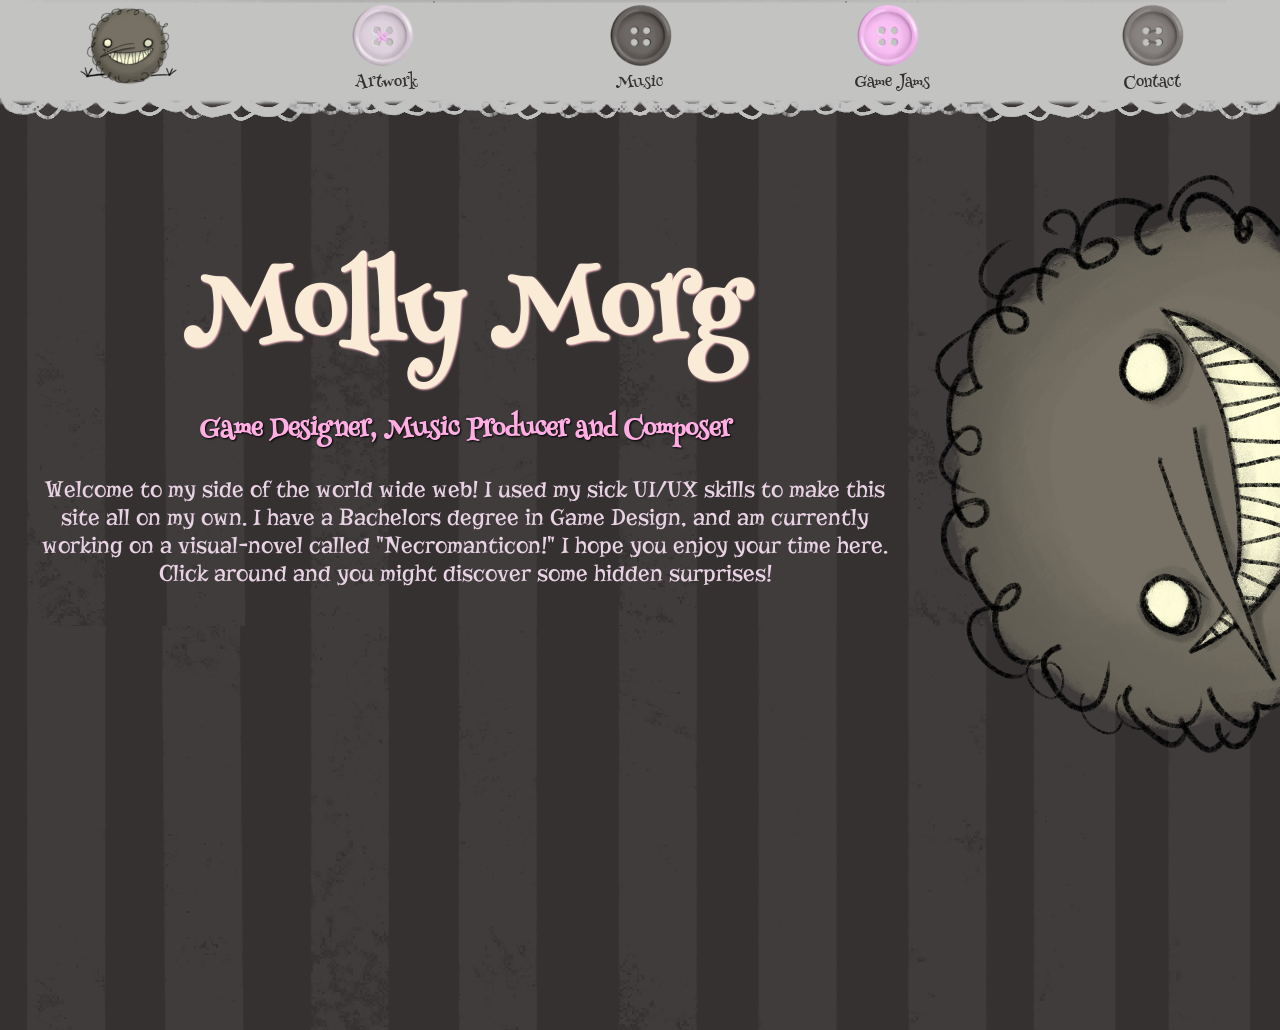
<file: index.html>
<!DOCTYPE html>
<html lang="en">
<head>
    <meta charset="UTF-8">
    <meta name="viewport" content="width=device-width, initial-scale=1.0">
    <title>Molly Morg Home</title>
<!--     hey guys haha. just saying hey -->
    <link href="morgsite.css" rel="stylesheet">
        <link rel="preconnect" href="https://fonts.googleapis.com">
        <link rel="preconnect" href="https://fonts.gstatic.com" crossorigin>
        <link href="https://fonts.googleapis.com/css2?family=Grandstander:ital,wght@0,100..900;1,100..900&family=Henny+Penny&display=swap" rel="stylesheet">
        <link rel="preconnect" href="https://fonts.googleapis.com">
        <link rel="preconnect" href="https://fonts.gstatic.com" crossorigin>
        <link href="https://fonts.googleapis.com/css2?family=Grandstander:ital,wght@0,100..900;1,100..900&family=Henny+Penny&family=Jolly+Lodger&family=Risque&display=swap" rel="stylesheet">
       </head>
<body>
<div class="navlaceimg"> 
    <header class="headerall">
        <nav class="navbar">
            <a href=index.html class="homenav"> <img src="images/homemorg.png" alt="Home"></a>
            <a href=artwork.html class="artworknav"><img src="images/button1.png" alt="Artwork"><p class="artworknavtext">Artwork</p></a>
            <a href=music.html class="musicnav"><img src="images/button4.png" alt="Music"><p class="musicnavtext">Music</p></a>
            <a href=gamejams.html class="gamejamsnav"><img src="images/button3.png" alt="Game Jams"><p class="gamejamsnavtext">Game Jams</p></a>
            <a href=contact.html class="contactnav"><img src="images/button2.png" alt="Contact"><p class="contactnavtext">Contact</p></a>
        </nav>
    </header>
    <div class="wrapperhome">  
        <h1 class="name">Molly Morg</h1>
        <h2 class="whatami"> Game Designer, Music Producer and Composer</h2>
        <p class="aboutme">Welcome to my side of the world wide web! I used my sick UI/UX skills to make this site all on my own.
            I have a Bachelors degree in Game Design, and am currently working on a visual-novel called "Necromanticon!" 
            I hope you enjoy your time here. Click around and you might discover some hidden surprises!
        </p>
        <img class="sidemorgui" src="images/sidemorgui.png" Alt="The creature in all its splendor">
        
    </div>
</div>
</body>
</html>
</file>
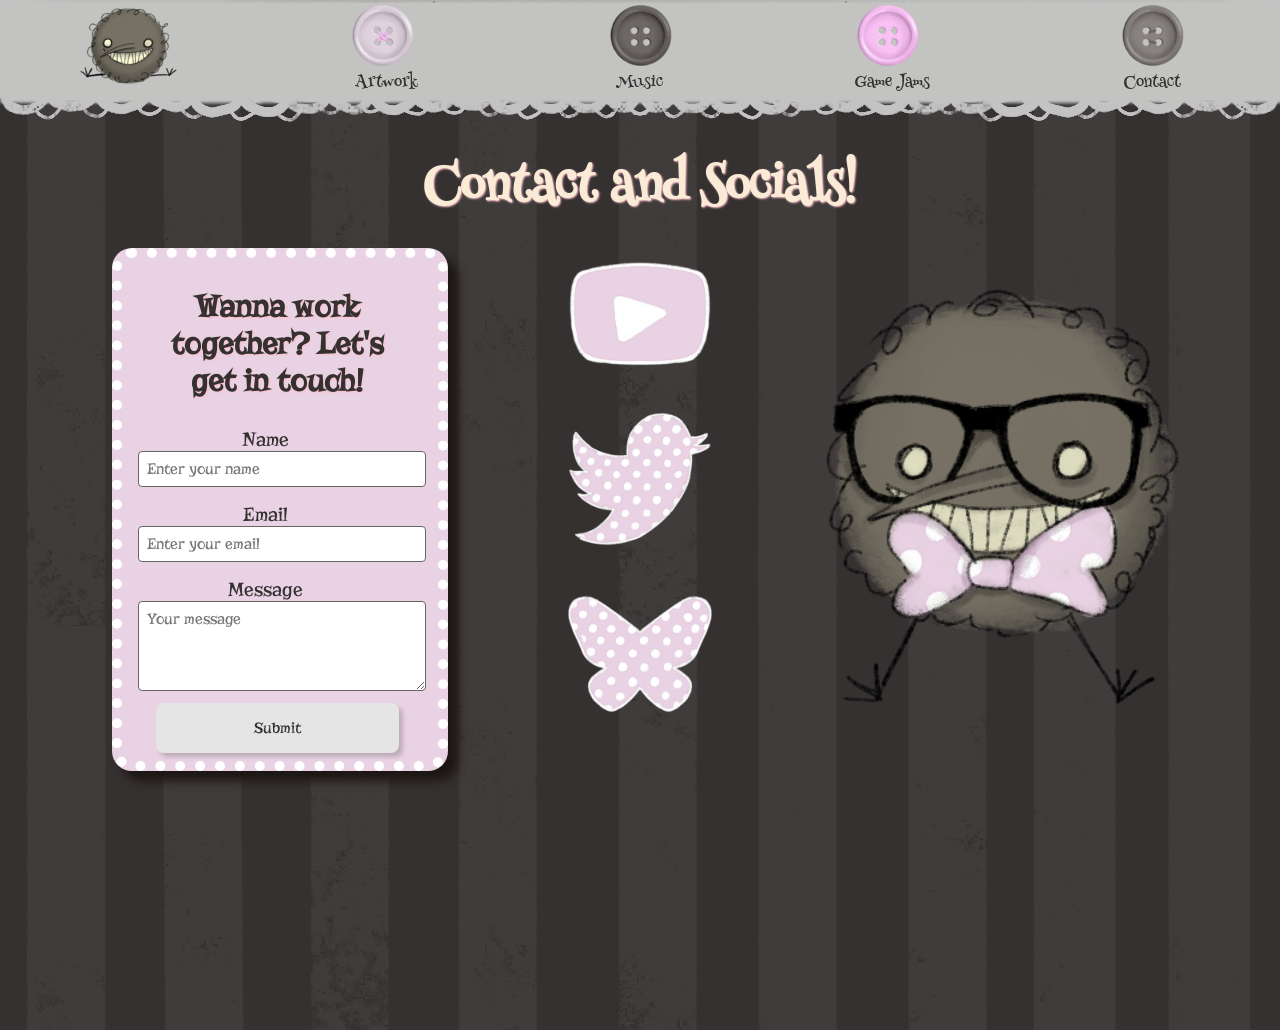
<file: contact.html>
<!DOCTYPE html>
<html lang="en">
<head>
    <meta charset="UTF-8">
    <meta name="viewport" content="width=device-width, initial-scale=1.0">
    <title>Molly Morg Contact</title>
    <link href="morgsite.css" rel="stylesheet">
        <link rel="preconnect" href="https://fonts.googleapis.com">
        <link rel="preconnect" href="https://fonts.gstatic.com" crossorigin>
        <link href="https://fonts.googleapis.com/css2?family=Grandstander:ital,wght@0,100..900;1,100..900&family=Henny+Penny&display=swap" rel="stylesheet">
        <link rel="preconnect" href="https://fonts.googleapis.com">
        <link rel="preconnect" href="https://fonts.gstatic.com" crossorigin>
        <link href="https://fonts.googleapis.com/css2?family=Grandstander:ital,wght@0,100..900;1,100..900&family=Henny+Penny&family=Jolly+Lodger&family=Risque&display=swap" rel="stylesheet">
       </head>
<body>
<div class="navlaceimg"> 
    <header class="headerall">
        <nav class="navbar">
            <a href=index.html class="homenav"> <img src="images/homemorg.png" alt="Home"></a>
            <a href=artwork.html class="artworknav"><img src="images/button1.png" alt="Artwork"><p class="artworknavtext">Artwork</p></a>
            <a href=music.html class="musicnav"><img src="images/button4.png" alt="Music"><p class="musicnavtext">Music</p></a>
            <a href=gamejams.html class="gamejamsnav"><img src="images/button3.png" alt="Game Jams"><p class="gamejamsnavtext">Game Jams</p></a>
            <a href=contact.html class="contactnav"><img src="images/button2.png" alt="Contact"><p class="contactnavtext">Contact</p></a>
        </nav>
    </header>
    <div class="wrappercontact">
        <h1 class="contactpagetitle">Contact and Socials!</h1>
        <div class="container">
            <div class="left">
                <form action="https://api.web3forms.com/submit" method="POST">
                    <input type="hidden" name="access_key" value="4f13a872-4826-47e3-8cb8-c838ce58b542">
                    <h1 class="wannaworktogether">Wanna work together? Let's get in touch!</h1>
                    <label>Name</label><br>
                    <input type="text" name="full_name" placeholder="Enter your name" required><br>
                    <label>Email</label><br>
                    <input type="email" name="email" placeholder="Enter your email" required><br>
                    <label>Message</label>
                    <textarea rows="4" name="message" placeholder="Your message" required></textarea><br>
                    <button>Submit</button>
                </form>
            </div>
        </div>
        <div class="socials">
            <a href=https://www.youtube.com/channel/UC7_kyl73JvCwhyluC2SA1sA target="_blank"> <img src="images/youtube.png" class="youtube" alt="Youtube"></a>
            <a href=https://x.com/MollyMorg_ target="_blank"> <img src="images/twitter.png" class="twitter" alt="Twitter"></a>
            <a href=https://bsky.app/profile/molly-morg.bsky.social target="_blank"> <img src="images/bsky.png" class="bsky" alt="Bluesky"></a>
        </div>
        <img class="contactimg" src="images/smartmorg.png" alt="Molly Morg looking smart and professional." >
    </div>
</div>
</body>
</html>
</file>
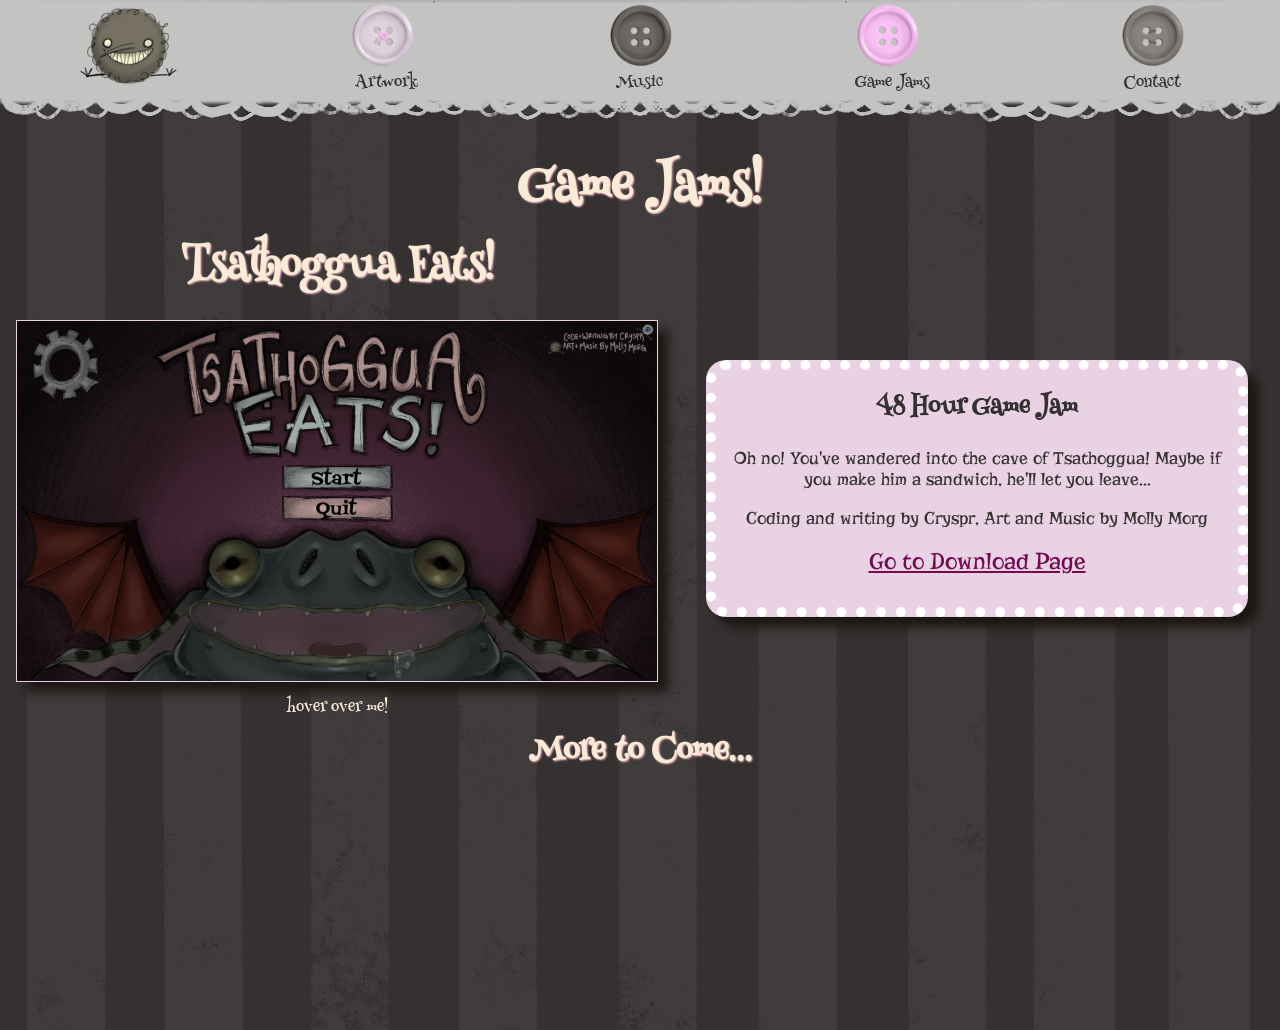
<file: gamejams.html>
<!DOCTYPE html>
<html lang="en">
<head>
    <meta charset="UTF-8">
    <meta name="viewport" content="width=device-width, initial-scale=1.0">
    <title>Molly Morg Jams</title>
    <link href="morgsite.css" rel="stylesheet">
        <link rel="preconnect" href="https://fonts.googleapis.com">
        <link rel="preconnect" href="https://fonts.gstatic.com" crossorigin>
        <link href="https://fonts.googleapis.com/css2?family=Grandstander:ital,wght@0,100..900;1,100..900&family=Henny+Penny&display=swap" rel="stylesheet">
        <link rel="preconnect" href="https://fonts.googleapis.com">
        <link rel="preconnect" href="https://fonts.gstatic.com" crossorigin>
        <link href="https://fonts.googleapis.com/css2?family=Grandstander:ital,wght@0,100..900;1,100..900&family=Henny+Penny&family=Jolly+Lodger&family=Risque&display=swap" rel="stylesheet">
       </head>
<body>
<div class="navlaceimg"> 
    <header class="headerall">
        <nav class="navbar">
            <a href=index.html class="homenav"> <img src="images/homemorg.png" alt="Home"></a>
            <a href=artwork.html class="artworknav"><img src="images/button1.png" alt="Artwork"><p class="artworknavtext">Artwork</p></a>
            <a href=music.html class="musicnav"><img src="images/button4.png" alt="Music"><p class="musicnavtext">Music</p></a>
            <a href=gamejams.html class="gamejamsnav"><img src="images/button3.png" alt="Game Jams"><p class="gamejamsnavtext">Game Jams</p></a>
            <a href=contact.html class="contactnav"><img src="images/button2.png" alt="Contact"><p class="contactnavtext">Contact</p></a>
        </nav>
    </header>
    <div class="wrappergamejams">
        <h1 class="gamejamspagetitle">Game Jams!</h1>
        <div class="jamsh1andimg">
            <h1 class="gamejamsh1">Tsathoggua Eats!</h1>
            <img class="gamejamsimg" src="images/clear.png" alt="Tsathoggua Eats Home Screen.">
            <p class="hovertext">hover over me!</p>
        </div>
        <div class="gamejamstext">
            <h2 class="gamejamsh2">48 Hour Game Jam</h2>
            <p class="gamejamsp">Oh no! You've wandered into the cave of Tsathoggua! Maybe if you make him a sandwich, he'll let you leave...
            </p>
            <p class="gamejamsp">Coding and writing by Cryspr, Art and Music by Molly Morg</p>
            <p class="gamejamsli"><a href="https://cryspr.itch.io/tsathoggua-eats" target="_blank">Go to Download Page</a></p>
        </div>
        <h1 class="mtc">More to Come...</h1>
    </div>
</div>
</body>
</html>
</file>
<file: morgsite.css>
html {
    background-color:#353131;
    overflow-x: hidden;
    scroll-behavior: smooth;
}

.henny-penny-regular {
  font-family: "Henny Penny", system-ui;
  font-weight: 400;
  font-style: normal;
}

body{
    font-family: "Henny Penny", system-ui;
  font-weight: 400;
  font-style: normal;
    margin:0;
    display: flex; 
    flex-direction: column; 
    min-height: 100vh;
    width:100%;
    color:antiquewhite;
    background: url(images/background.png);
}

h1 {
  text-shadow: 1px 1px 2px pink;
}

h1:active{
  animation: shakename 0.2s  ;
}

@keyframes shakename{
  0%{
    transform: translateX(0)
  }
  25%{
    transform: translateX(10px);
  }
  
  50%{
    transform: translateX(-10px);
  }
  100%{
    transform: translateX(0px);
  }
}

/* HOME PAGEF!!!!!!!!!!!!!!!!!!!!!!!!!!!!!!!!!!!!!!!!!!!!! */

.wrapperhome{
    display:grid;
    grid-template-rows: auto auto 1fr;
    grid-template-columns: 2fr .5fr;
    min-height: 100vh;
    min-width: 100vh;
    margin:0;
}

.name {
    grid-row: 1/2;
    grid-column: 1/2;
    margin-top:20%;
    text-align: center;
    align-items: center;
    justify-items: center;
    font-size: 8vw;
    padding: 0;
    margin-top: 6rem;
    margin-bottom: 0;
    max-width: 100%;
   }
   /*creating the shake animation*/


.whatami {
    grid-column: 1/2;
    grid-row: 2/3;
    text-align: center;
    align-items: center;
    justify-items: center;
    padding:0;
    margin-top:0;
    color:rgb(255, 173, 226);
    font-size: 2vw;
    text-shadow: 1px 1px 2px rgb(0, 0, 0);
}

.aboutme {
    grid-row: 3/4;
    grid-column: 1/2;
    text-align: center;
    align-items: center;
    justify-items: center;
    padding: 0;
    margin: 0;
    font-size: 150%;
    font-family: "Risque", serif;
    color:rgb(232, 210, 227);
    margin-left: 1.5rem;
    margin-right: 1.5rem;

}

.sidemorgui {
    grid-row: 1/4;
    grid-column: 2/3;
    padding: 0;
    margin-top: 10%;
}

  .sidemorgui:active{
     animation:  shake 0.2s  ;
   }
 
   @keyframes shake{
     0%{
       transform: translateY(0)
     }
     25%{
       transform: translateY(10px);
     }
     
     50%{
       transform: translateY(-10px);
     }
     100%{
       transform: translateY(0px);
     }
   }

/* ARTWORK!!!!!!!!!!!!!!!!!!!!!!!!!!!!!!!*/

.wrapperartwork{
    display:grid;
    grid-template-rows: 2fr auto auto auto auto auto auto auto;
    grid-template-columns: 1fr 2fr 2fr;
    min-height: 100vh;
    min-width: 100vh;
    margin:0;
}

.artworktitles {
  grid-column: 1/4;
  grid-row: 1/2;
  text-align: center;
  align-items: center;
  justify-items: center;
  font-size: 300%;
  margin: 0;
  margin-top: 2rem;
}

.gamescreenshots{
  grid-column: 2/4;
  grid-row: 1/2;
}

.characterdesign{
  grid-column: 2/4;
  grid-row: 2/3;
  margin-bottom: 0;
}

.backgrounds{
  grid-column: 2/4;
  grid-row: 3/4;
}

.pixelart{
  grid-column: 2/4;
  grid-row: 4/5;
}

.animation{
  grid-column: 2/4;
  grid-row: 5/6;
}

.graphicdesign{
  grid-column: 2/4;
  grid-row: 6/7;
}

.realismportraits{
  grid-column: 2/4;
  grid-row: 7/8;
}


.gamescreenright {
  grid-column: 3/4;
  grid-row: 1/2;
  width: 45%;
  margin: 1rem;
  border:1px solid #e8d2e3;
  box-shadow: 10px 10px 10px #1d1714;
}

.widescreen {
  grid-column: 2/4;
  grid-row: 1/2;
  width: 95%;
  margin-left:1rem;
  border:1px solid #e8d2e3;
  box-shadow: 10px 10px 10px #1d1714;
}

.dilly {
  grid-column: 3/4;
  grid-row: 1/2;
  width: 35%;
  margin-left:4rem;
  border:1px solid #e8d2e3;
  box-shadow: 10px 10px 10px #1d1714;
}

.uma {
  grid-column: 3/4;
  grid-row: 1/2;
  width: 45%;
  margin: 1rem;
  border:1px solid #e8d2e3;
  box-shadow: 10px 10px 10px #1d1714;

  margin-bottom: 2rem;
  margin-left: 3rem;
}

.dakota {
  grid-column: 4/5;
  grid-row: 1/2;
  width: 40%;
  margin-left:3rem;
  border:1px solid #e8d2e3;
  box-shadow: 10px 10px 10px #1d1714;
}

.outfits {
  grid-column: 3/4;
  grid-row: 1/2;
  width: 45%;
  margin: 1rem;
  border:1px solid #e8d2e3;
  box-shadow: 10px 10px 10px #1d1714;

  margin-bottom: 2rem;
  margin-left: 2.5rem;
}

.artcaption {
  margin: 0;
  font-family: "Risque", serif;
  margin-left: 38rem;
  padding:0;
}

.artcaptionleft {
  margin: 0;
  font-family: "Risque", serif;
  margin-left: 1rem;
  padding:0;
}

.orderup {
  grid-column: 3/4;
  grid-row: 1/2;
  width: 45%;
  margin: 1rem;
  margin-left: 2rem;
  margin-bottom: 2rem;
  border:1px solid #e8d2e3;
  box-shadow: 10px 10px 10px #1d1714;
}


.morein {
  text-align: center;
  margin: 0;
  font-family: 'Risque', serif;
}

.morein a {
  color:#e8d2e3;
}

.morein a:visited {
  color:#e8d2e3;
}

.morein a:hover {
  color:#ffffff;
}

.contents {
    grid-column: 1/2;
    grid-row: 1/2;
    position: fixed;
    left: 15px;
    top: 57%;
    z-index: 1000;
    text-align: center;
    color:#2d2a2a;

    transform: translateY(-50%);

    display: flex;
    flex-direction: column;
    gap: 12px;
    background-color: #e8d2e3;
    border: 10px dotted white;
    border-radius: 8px;
    padding: 1rem;
}

.contents a {
    padding: 0;
    display: flex;
    justify-content: center;
    align-items: center;
    text-align: center;
    text-decoration: none;
    font-family: "Risque", serif;
    font-size: 1.5rem;
    color:#353131;
    background-color: #ffffff;
    border: 6px;
    border-radius: 8px;
    box-shadow: 4px 4px 4px rgba(0, 0, 0, 0.18);
}

#gamescreenshots, #characterdesign, #backgrounds, #graphicdesign, #realismportraits, #misc {
    scroll-margin-top: 150px;
}

.contents a:hover {
  color:antiquewhite;
  background-color:#454342;
}

.toctitle {
  top:26%;
  margin-left: 4.5rem;
  margin-bottom: 0;
  position: fixed;
}

@media only screen and (max-width: 910px) {
  .contents p {
    max-width: 50%;
  }
}

@media only screen and (max-width: 1250px) {
  .contents {
    max-width: 10%; /* Splits elements into two columns */
  }

  .contents a {
    font-size: 100%
  }

    .toctitle {
    display: none;
}
}

@media only screen and (max-width: 910px) {
  .wrapperartwork {
    flex-direction: column
  }
    .artcaption {
    display: flex;
  }
  
  .wrapperartwork video {
    width: 90%;       /* Fills the screen width */    /* Fills the screen height */
    object-fit: cover;

  }
    .wrapperartwork img{
    width: 90%;       /* Fills the screen width */    /* Fills the screen height */
    object-fit: cover;

  }
}


@media only screen and (max-width: 700px) {
  .contents {
    display: none;
  }

  .body {
  align-items: center;
  align-content: center;
  }

  .wrapperartwork {
    align-items: center;
    display: flex;
    align-content: center;
  }

  .wrapperartwork img {
    max-width: 60%;
    
  }

  .wrapperartwork video {
    max-width: 60%;

  }

  .artworktitles {
    text-align: center;
    float: left;
    margin-left: 3rem;
  }

  .artcaption {
    margin: 0;
    margin-left: 1rem;
    padding:0;
  }

  .artcaptionleft {
    margin: 0;
    margin-left: 1rem;
    padding:0;
  }
}


/* music!!!!!!!!!!!!!!!!!!!!!!!!!!!!!!!!!!!!!!!!!!!!! */

.wrappermusic {
    display: grid;
    grid-template-columns: 1fr 1fr;
    grid-template-rows: .1fr .1fr .1fr;    
    min-height: 100vh;
    min-width: 100vh;
    margin:0;
}

.musicpagetitle {
  grid-column: 1/3;
  grid-row: 1/2;
  text-align: center;
  align-items: center;
  justify-items: center;
  font-size: 300%;
  margin: 0;
  margin-top: 2rem;
}

.mymusic {
  grid-column: 1/2;
  grid-row: 2/3;
  font-size: 100%;
  background-color: #e8d2e3;
  padding: 1rem;
  height: fit-content;
  color: #353131;
  margin-left: 5rem;
  margin-right: 1rem;
  border-radius: 20px;
  border:dotted white 10px;
  font-family: "Risque", serif;
  text-align: center;
  box-shadow: 10px 10px 10px #1d1714;
  align-items: center;
  justify-items: center;
  margin-top: 3rem;
}

.covers {
  grid-column: 2/3;
  grid-row: 2/3;
  font-size: 100%;
  background-color: #e8d2e3;
  padding: 1rem;
  height: fit-content;
  color: #353131;
  margin-right: 5rem;
  margin-left: 1rem;
  border-radius: 20px;
  border:dotted white 10px;
  font-family: "Risque", serif;
  text-align: center;
  box-shadow: 10px 10px 10px #1d1714;
  align-items: center;
  justify-items: center;
  margin-top: 3rem;
}

.scroll-top {
  position: fixed;
}


.scroll-top__link {
  position: fixed;
  text-decoration:none;
  border-radius: 20px;
  background-color:#c3c3c2;
  border: dotted antiquewhite 5px;
  padding:1rem;
  color:#353131;
  font-weight:700;
  top: 88%;
  right: 1%;
  box-shadow: 4px 4px 4px #1d1714;

}

.scroll-top__link:hover {
  color:antiquewhite;
  background-color:#82827c;
}

@media only screen and (max-width: 810px) {
  .wrappermusic {
  display: flex;
  flex-direction: column; 
  max-width: 100%;
  min-width: 20%;
  }

  .mymusic {
    margin-left: 1rem;
    margin-right: 1rem;
      max-width: 100%;
  }

  .covers {
    margin-left: 1rem;
    margin-right: 1rem;
    font-size: 100%;
    max-width: 100%;
  }

}

/* GAME JAMS!!!!!!!!!!!!!!!!!!!!!!!!!!!!!!!!!!!!!!!!!!!!! */

.wrappergamejams {
    display: grid;
    grid-template-columns: 1fr 1fr;
    grid-template-rows: .1fr .1fr .1fr;    
    min-height: 100vh;
    min-width: 100vh;
    margin:0;
}

.gamejamspagetitle {
  grid-column: 1/3;
  grid-row: 1/2;
  text-align: center;
  align-items: center;
  justify-items: center;
  font-size: 300%;
  margin: 0;
  margin-top: 1rem;
}

.jamsh1andimg {
  grid-column: 1/2;
  grid-row: 2/3;
  text-align: center;
  align-items: center;
  justify-items: center;
  margin: 0;
  padding: 0;
  height:fit-content;
}

.gamejamsh1{
  font-size: 250%;
  margin:0;
}

.gamejamsp, .musicp {
  font-size: large;
}

.gamejamsimg {
  background-image: url(images/big.png);
  background-size: contain;
  width: 40rem;
  margin: 1rem;
  border:1px solid #e8d2e3;
  box-shadow: 10px 10px 10px #1d1714;
  animation: slideshow infinite ease-in-out;
  margin-bottom: 0;
}

.hovertext{
margin:0
}

.gamejamsimg:hover {
  animation-name: slideshow;
  animation-duration: 10s
}

  @keyframes slideshow{
     10%{
      background-image: url(images/big.png);
     }

     25%{
      background-image: url(images/tsathsandwich.png);
     }

      75%{
      background-image: url(images/tsathvom.png);
     }

     100%{
      background-image: url(images/tsathtext.png);
     }
   }

.gamejamstext {
  grid-column: 2/3;
  grid-row: 2/3;
  font-size: 100%;
  background-color: #e8d2e3;
  padding: 1rem;
  height: fit-content;
  color: #353131;
  margin: 2rem;
  border-radius: 20px;
  border:dotted white 10px;
  font-family: "Risque", serif;
  text-align: center;
  box-shadow: 10px 10px 10px #1d1714;
  align-items: center;
  justify-items: center;
  margin-top: 8rem;
}

.gamejamstext:active {
  animation: shakename 0.2s;
}

.gamejamsh2{
  font-family: "Henny Penny", system-ui;
  margin: 0;
}

.gamejamsli a:link{
  color:rgb(116, 10, 79);
  font-size:x-large;
}

.gamejamsli a:visited{
  color:rgb(116, 10, 79);
}

.gamejamsli a:hover{
  color:rgb(159, 97, 138);
}

.mtc {
  grid-column: 1/3;
  grid-row: 3/4;
  margin: 0;
  text-align: center;
  font-size: 200%;
}

@media only screen and (max-width: 1020px) {
  .wrappergamejams {
  display: flex;
  flex-direction: column; 
  max-width: 100%;
  min-width: 20%;
  }
  .gamejamsimg{
    width: 80%;
  }
  .gamejamstext {
    margin-top: 1rem;
  }

  .gamejamsh1 {
    color:#e8d2e3;
    text-shadow: 1px 1px 2px #645852;
    font-size: 1.6rem;
  }
}

/* CONTACT!!!!!!!!!!!!!!!!!!!!!!!!!!!!!!!!!!!!!!!!!!!!! */

.wrappercontact {
    display: grid;
    grid-template-columns: 1fr .5fr 1fr;
    grid-template-rows: auto 1fr;    
    min-height: 100vh;
    min-width: 100vh;
    margin:0;
}

.contactpagetitle {
  grid-row: 1/2;
  grid-column: 1/4;
  text-align: center;
  align-items: center;
  justify-items: center;
  font-size: 300%;
  margin: 0;
  margin-top: 1rem;
}

.container{
    grid-column: 1/2;
    grid-row: 2/3;
    width: fit-content;
    background-color: #e8d2e3;
    padding: .5rem;
    height: fit-content;
    color: #353131;
    margin: 4rem;
    margin-left: 7rem;
    margin-top: 1rem;
    border-radius: 20px;
    border:dotted white 10px;
    font-family: "Risque", serif;
    text-align: center;
    box-shadow: 10px 10px 10px #1d1714;
    align-items: center;
    justify-items: center;
}

.wannaworktogether {
  margin-left: 1.5rem;
}

form{
    width: 90%;
}

 label{
    font-size: 20px;
    position: relative;
    top: 8px;
} 

input,textarea{
    width: 100%;
    border: 1px solid #666666;
    padding: .5rem;
    font-size: 16px;
    margin: .5rem;
    border-radius: 4px;
    font-family: 'Risque', serif;
}

button{
    width: 90%;
    padding: 1rem;
    font-size: 1rem;
    border-radius: 4px;
    cursor: pointer;
    font-family: 'Risque', serif;    
    color:#353131;
    background-color: rgb(229, 229, 229);
    border: 6px;
    border-radius: 8px;
    box-shadow: 4px 4px 4px rgba(0, 0, 0, 0.18);
    margin-left: 1.5rem;
}


button:hover {
  color:#faebd7;
  background-color:#454342;
}

.socials {
  grid-row: 2/3;
  grid-column: 2/3;
  justify-content: center;
  align-items: center;
  justify-items: center;
  text-align: center;
}

.youtube {
  width: 10rem;
  transition: transform 0.2s, border-radius 0.2s;
}

.youtube:hover {
    transform: scale(1.1);
}

.twitter {
  width: 10rem;
  transition: transform 0.2s, border-radius 0.2s;
}

.twitter:hover {
    transform: scale(1.1);
}

.bsky {
  width: 10rem;
  transition: transform 0.2s, border-radius 0.2s;
}

.bsky:hover {
    transform: scale(1.1);
}

.smartmorg {
  grid-row: 2/3;
  grid-column: 3/4;
  justify-content: center;
  align-items: center;
  justify-items: center;
  text-align: center;
}

.contactimg {
  margin-top: 2rem;
  width: 30rem;
}

  .smartmorg:active{
     animation:  shake 0.2s  ;
   }

  @media only screen and (max-width: 1020px) {
 
  .wrappercontact {
  display: flex;
  flex-direction: column; 
  max-width: 100%;
  min-width: 20%;
  }

  .container {
    display: flex;
    margin-left: 18%;
    margin-right: 18%;
    margin-bottom: 1.5rem;
    text-align: center;
    align-items: center;
    justify-items: center;
  }

  .smartmorg {
    display: none;
  }

  .contactimg {
    display:none;
  }
  }


/* NAV STUFF!!!!!!!!!!!!!!!!!!!!!!!!!!!!!!!!!!!!!!!!!!!!! */

.headerall{
    position: sticky; 
    top: 0;
}
nav{
    display:grid;
    grid-template-rows: 2fr;
    grid-template-columns: .5fr .5fr .5fr .5fr .5fr;
    max-width: 100%;
    min-height: 100%;
    margin-top: .2rem;
    margin-bottom: 2rem;

}

.navbar {
    z-index: 999;
}

nav a {
    position:relative;
    display: grid;
    justify-content: center;
    margin: 0;
    text-decoration:none;
    background-color: rgb(195, 195, 194);
    -moz-box-shadow: 3px 2px 3px 3px rgb(195, 195, 194);
    -webkit-box-shadow: 3px 2px 3px 3px rgb(195, 195, 194);
    box-shadow: 3px 2px 3px 3px rgb(195, 195, 194);
    top:0;

}

.navlaceimg {
    background-image: url(images/navbarimg.png);
    background-repeat: repeat-x;
    background-attachment: fixed;
    top: 0;
}

nav a:link {
    color:#353131;
}

nav a:hover {
    color:rgb(127, 75, 109);
}

nav a:visited {
    color:#353131;
}

nav a:visited:hover{
  color:rgb(127, 75, 109);
}

.homenav img {
  margin-top: .2rem;
  display: flex;
  transition: transform 0.2s, border-radius 0.2s;
}

.homenav img:hover {
  transform: scale(1.1);
}

.homenav img:active {
    animation: buttonshake;
}

    nav[class=artworknav] {
        grid-row: 1/2;
        grid-column: 2/3;
    }
    p[class=artworknavtext] {
        margin: 0;
        padding: 0;
        margin-left: .5vh;
    }

    .artworknav img {
    display: flex;
    transition: transform 0.2s, border-radius 0.2s;
    }

.artworknav img:hover {
  transform: scale(1.1);
}

nav[class=musicnav] {
    grid-row: 1/2;
    grid-column: 3/4;
}

.musicnav img {
  display: flex;
  transition: transform 0.2s, border-radius 0.2s;
}

.musicnav img:hover {
  transform: scale(1.1);
}

p[class=musicnavtext] {
    margin: 0;
    padding: 0;
    margin-left: .9vh;
}

    .nav[class=gamejamsnav] {
        grid-row: 1/2;
        grid-column: 4/5;
    }

    .gamejamsnav img {
  display: flex;
  transition: transform 0.2s, border-radius 0.2s;
}

.gamejamsnav img:hover {
  transform: scale(1.1);
}

    p[class=gamejamsnavtext] {
    margin: 0;
    padding:0;
    margin-right: .8vh;
    }

.nav[class=contactnav] {
    grid-row: 1/2;
    grid-column: 5/6;
}

.contactnav img {
  display: flex;
  transition: transform 0.2s, border-radius 0.2s;
}

.contactnav img:hover {
  transform: scale(1.1);
}

p[class=contactnavtext] {
margin:0;
margin-left: .5vh;
padding: 0;
}

/* NAV FOR MUSIC !!!!!!!!!!!!!!!!!!!!!!!!!!!!!!!!!!!*/

.musicheader{
    top: 0;
}
nav{
    display:grid;
    grid-template-rows: 2fr;
    grid-template-columns: .5fr .5fr .5fr .5fr .5fr;
    max-width: 100%;
    min-height: 100%;
    margin-top: .2rem;
    margin-bottom: 2rem;

}

.navbar {
    z-index: 999;
    padding-left: 0;
}

nav a {
    position:relative;
    display: grid;
    justify-content: center;
    margin: 0;
    text-decoration:none;
    background-color: #c3c3c2;
    -moz-box-shadow: 3px 2px 3px 3px rgb(195, 195, 194);
    -webkit-box-shadow: 3px 2px 3px 3px rgb(195, 195, 194);
    box-shadow: 3px 2px 3px 3px rgb(195, 195, 194);
    top:0;
}

.musicnavlaceimg {
    background-image: url(images/navbarimg.png);
    background-repeat: repeat-x;
}

nav a:link {
    color:#353131;
}

nav a:hover {
    color:rgb(127, 75, 109);
}

nav a:visited {
    color:#353131;
}

nav a:visited:hover{
        color:rgb(127, 75, 109);
}

.homenav img {
  margin-top: .2rem;
  display: flex;
  transition: transform 0.2s, border-radius 0.2s;
}

.homenav img:hover {
  transform: scale(1.1);
}

.homenav img:active {
    animation: buttonshake;
}

    nav[class=artworknav] {
        grid-row: 1/2;
        grid-column: 2/3;
    }
    p[class=artworknavtext] {
        margin: 0;
        padding: 0;
        margin-left: .5vh;
    }

    .artworknav img {
    display: flex;
    transition: transform 0.2s, border-radius 0.2s;
    }

.artworknav img:hover {
  transform: scale(1.1);
}

nav[class=musicnav] {
    grid-row: 1/2;
    grid-column: 3/4;
}

.musicnav img {
  display: flex;
  transition: transform 0.2s, border-radius 0.2s;
}

.musicnav img:hover {
  transform: scale(1.1);
}

p[class=musicnavtext] {
    margin: 0;
    padding: 0;
    margin-left: .9vh;
}

    .nav[class=gamejamsnav] {
        grid-row: 1/2;
        grid-column: 4/5;
    }

    .gamejamsnav img {
  display: flex;
  transition: transform 0.2s, border-radius 0.2s;
}

.gamejamsnav img:hover {
  transform: scale(1.1);
}

    p[class=gamejamsnavtext] {
    margin: 0;
    padding:0;
    margin-right: .8vh;
    }

.nav[class=contactnav] {
    grid-row: 1/2;
    grid-column: 5/6;
}

.contactnav img {
  display: flex;
  transition: transform 0.2s, border-radius 0.2s;
}

.contactnav img:hover {
  transform: scale(1.1);
}

p[class=contactnavtext] {
margin:0;
margin-left: .5vh;
padding: 0;
}
</file>
